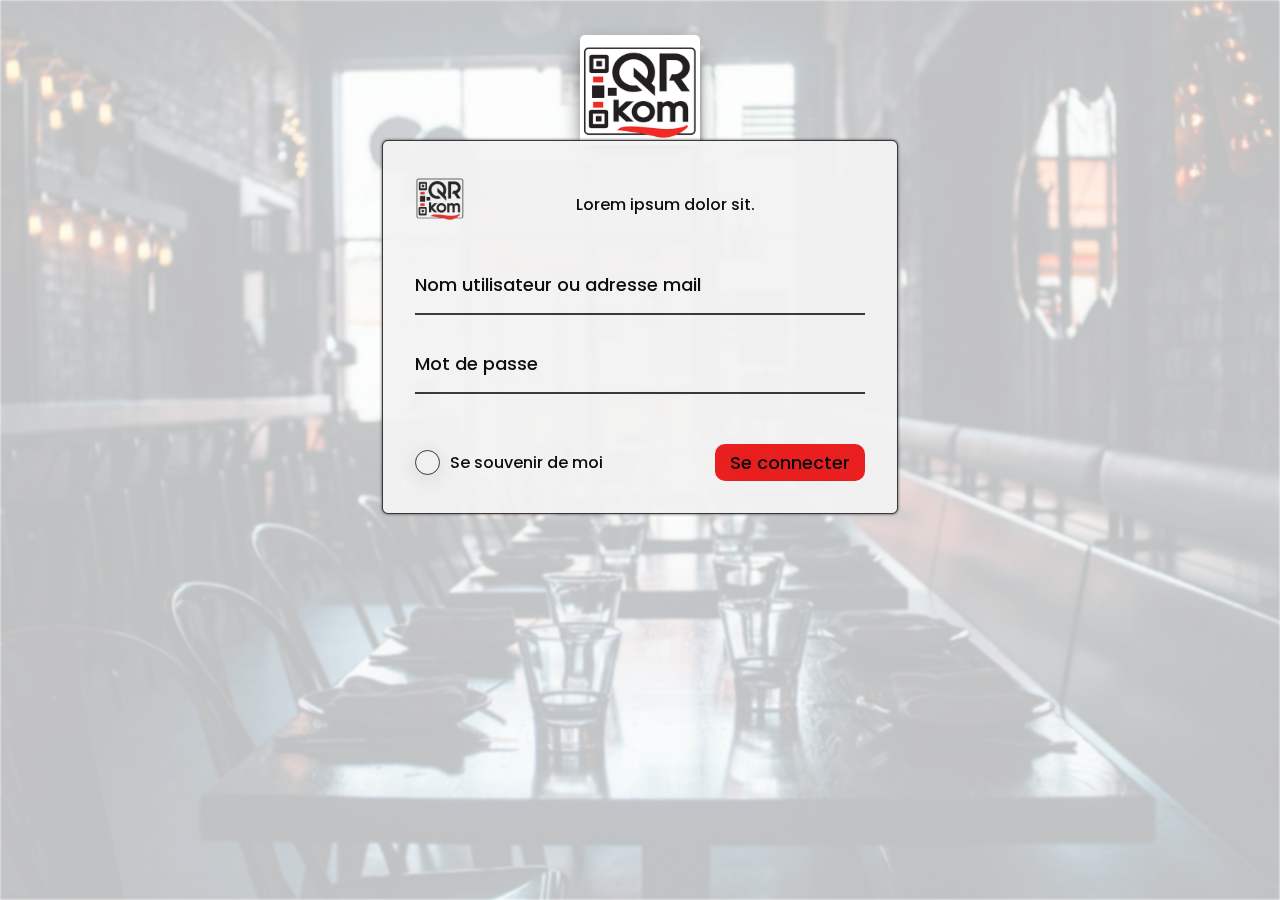
<file: index.html>
<!DOCTYPE html>
<html lang="fr">
  <head>
    <meta charset="UTF-8" />
    <meta name="viewport" content="width=device-width, initial-scale=1.0" />
    <meta
      name="description"
      content="Retrouvez QRcom, une web application qui avec le scan d'un qr code vous permet de trouver des menus de restaurants près de chez vous. "
    />
    <!-- <meta name="robots" content="index, follow, noydir, noodp, all" /> -->
    <!-- Protocole open graph -->
    <meta property="og:title" content="Qr.kom" />
    <meta property="og:type" content="web application" />
    <meta
      property="og:description"
      content="Retrouvez QRcom, une web application qui avec le scan d'un qr code vous permet de trouver des menus de restaurants près de chez vous."
    />
    <meta property="og:url" content="" />
    <meta property="og:image" content="./media/logos/QRcomlogo-300.jpg" />
    <title>Qr.kom - Connexion</title>
    <link
      rel="apple-touch-icon"
      sizes="180x180"
      href="./media/logos/apple-touch-icon.png"
    />
    <link
      rel="icon"
      type="image/png"
      sizes="32x32"
      href="./media/logos/favicon-32x32.png"
    />
    <link
      rel="icon"
      type="image/png"
      sizes="16x16"
      href="./media/logos/favicon-16x16.png"
    />
    <link rel="manifest" href="./media/logos/site.webmanifest" />
    <link
      rel="mask-icon"
      href="./media/logos/safari-pinned-tab.svg"
      color="#060a0b"
    />
    <meta name="msapplication-TileColor" content="#da532c" />
    <meta name="theme-color" content="#ffffff" />
    <!-- <link rel="canonical" href="" /> -->
    <link
      rel="stylesheet"
      href="https://use.fontawesome.com/releases/v5.8.2/css/all.css"
    />
    <link rel="stylesheet" href="./main.css" />
  </head>

  <body>
    <div class="container-body">
      <div class="logo">
        <img
          class="img"
          src="./media/logos/QRcomlogo-300.jpg"
          alt="logo image qr"
        />
      </div>
      <div class="container-global">
        <div class="container">
          <div class="head-container">
            <h1>
              <img src="./media/logos/QRcomlogo-300.jpg" alt="logo web app" />
            </h1>
            <p>Lorem ipsum dolor sit.</p>
          </div>
          <div class="form-control">
            <input type="text" required />
            <label for="Email">Nom utilisateur ou adresse mail</label>
          </div>
          <div class="form-control">
            <input type="password" required />
            <label for="Password">Mot de passe</label>
          </div>
          <div class="remember-button">
            <div class="input-check">
              <input class="checkbox" type="checkbox" id="remember" />
              <div class="label">
                <label for="remember">Se souvenir de moi</label>
              </div>
            </div>
            <a
              href="./pages/page-menu.html"
              target="_blank"
              rel="noopener noreferrer"
            >
              <button class="button btn-connection">Se connecter</button>
            </a>
          </div>
        </div>
      </div>
    </div>

    <!--=============== SCROLL REVEAL ===============-->
    <script src="./js/scrollreveal.min.js"></script>

    <script src="./js/script.js" type="text/javascript"></script>
  </body>
</html>
</file>
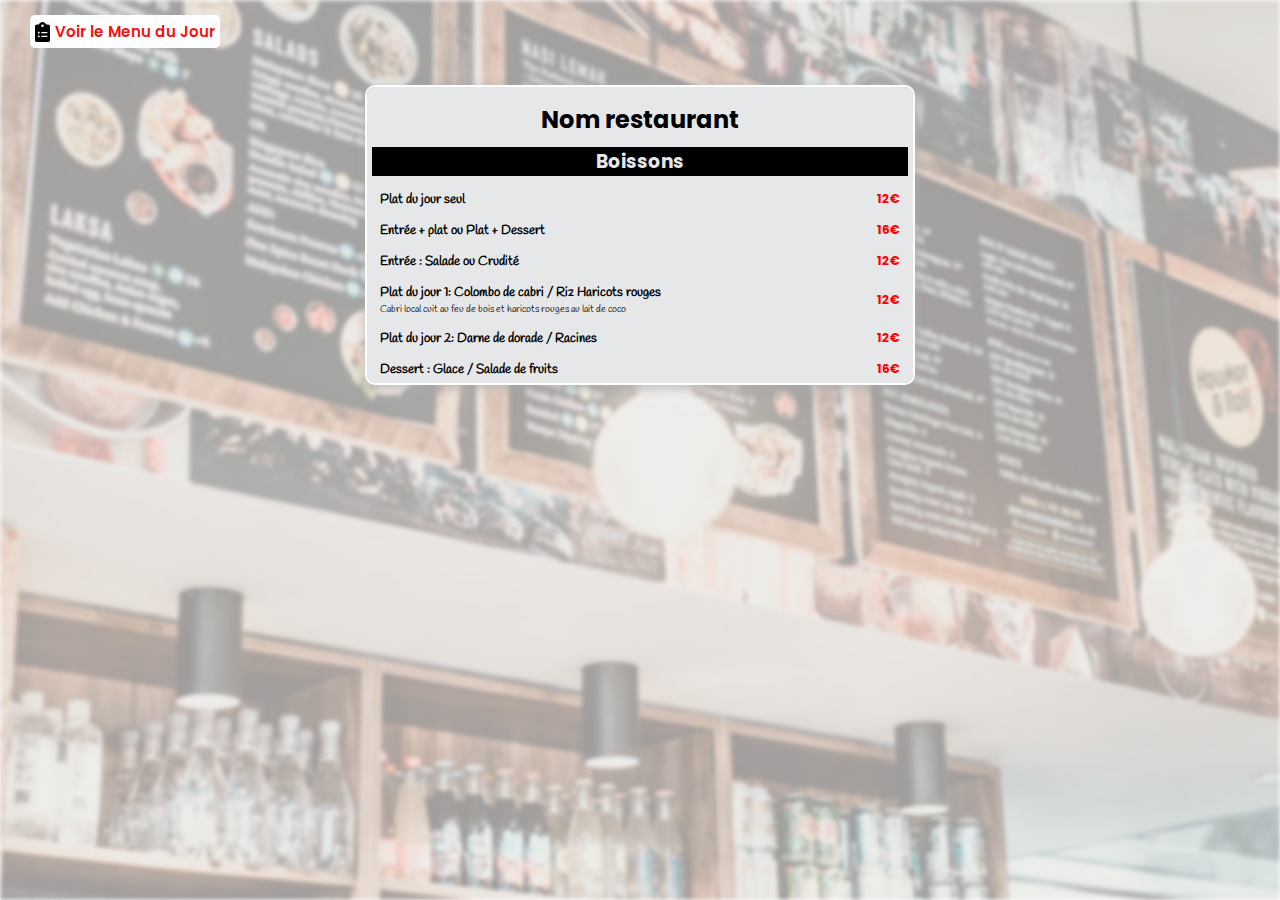
<file: pages/page-carte.html>
<!DOCTYPE html>
<html lang="fr">
  <head>
    <meta charset="UTF-8" />
    <meta name="viewport" content="width=device-width, initial-scale=1.0" />
    <meta
      name="description"
      content="Retrouvez QRcom, une web application qui avec le scan d'un qr code vous permet de trouver des menus de restaurants près de chez vous. "
    />
    <!-- Protocole open graph -->
    <meta property="og:title" content="Qr.kom" />
    <meta property="og:type" content="web application" />
    <meta
      property="og:description"
      content="Retrouvez QRcom, une web application qui avec le scan d'un qr code vous permet de trouver des menus de restaurants près de chez vous."
    />
    <meta property="og:url" content="" />
    <meta property="og:image" content="./media/logos/QRcomlogo-300.jpg" />
    <title>Ma Carte</title>
    <link
      rel="apple-touch-icon"
      sizes="180x180"
      href="../media/logos/apple-touch-icon.png"
    />
    <link
      rel="icon"
      type="image/png"
      sizes="32x32"
      href="../media/logos/favicon-32x32.png"
    />
    <link
      rel="icon"
      type="image/png"
      sizes="16x16"
      href="../media/logos/favicon-16x16.png"
    />
    <link rel="manifest" href="../media/logos/site.webmanifest" />
    <link
      rel="mask-icon"
      href="../media/logos/safari-pinned-tab.svg"
      color="#060a0b"
    />
    <meta name="msapplication-TileColor" content="#da532c" />
    <meta name="theme-color" content="#ffffff" />
    <link
      rel="stylesheet"
      href="https://use.fontawesome.com/releases/v5.8.2/css/all.css"
    />
    <link rel="stylesheet" href="../main.css" />
  </head>

  <body>
    <div class="container-global-carte"></div>
    <!-- Modif du 15/06 olivier start-->
    <div class="switch-card">
      <a href="./page-client.html">
        <img src="../media/svg/clipboard-list-solid.svg" alt="logo switch" />
        <span>Voir le Menu du Jour</span>
      </a>
    </div>
    <!-- Modif du 15/06 olivier end -->
    <section class="page-client">
      <div class="container-carte container-carte-client">
        <h2>Nom restaurant</h2>
        <h3>Boissons</h3>
        <article class="new__card-carte">
          <a href="#">
            <div class="container-overlay">
              <div class="items-price-and-type">
                <div class="repas">
                  <div class="text_repas">
                    <p class="name_repas">Plat du jour seul</p>
                    <span class="price">12€</span>
                  </div>
                  <div class="text_repas">
                    <p class="name_repas">Entrée + plat ou Plat + Dessert</p>
                    <span class="price">16€</span>
                  </div>
                  <div class="text_repas">
                    <h5 class="name_repas">Entrée : Salade ou Crudité</h5>
                    <span class="price">12€</span>
                  </div>
                  <div class="text_repas">
                    <div class="repas-et-soustitre">
                      <h5 class="name_repas">
                        Plat du jour 1: Colombo de cabri / Riz Haricots rouges
                      </h5>
                      <p class="name_repas name_repas-soustitre">
                        Cabri local cuit au feu de bois et haricots rouges au
                        lait de coco
                      </p>
                    </div>
                    <span class="price">12€</span>
                  </div>
                  <div class="text_repas">
                    <h5 class="name_repas">
                      Plat du jour 2: Darne de dorade / Racines
                    </h5>
                    <span class="price">12€</span>
                  </div>
                  <div class="text_repas">
                    <h5 class="name_repas">
                      Dessert : Glace / Salade de fruits
                    </h5>
                    <span class="price">16€</span>
                  </div>
                </div>
              </div>
            </div>
          </a>
        </article>
        <h3>Entrées</h3>
        <article class="new__card-carte">
          <a href="#">
            <div class="container-overlay">
              <div class="items-price-and-type">
                <div class="repas">
                  <div class="text_repas">
                    <p class="name_repas">Plat du jour seul</p>
                    <span class="price">12€</span>
                  </div>
                  <div class="text_repas">
                    <p class="name_repas">Entrée + plat ou Plat + Dessert</p>
                    <span class="price">16€</span>
                  </div>
                  <div class="text_repas">
                    <h5 class="name_repas">Entrée : Salade ou Crudité</h5>
                    <span class="price">12€</span>
                  </div>
                  <div class="text_repas">
                    <div class="repas-et-soustitre">
                      <h5 class="name_repas">
                        Plat du jour 1: Colombo de cabri / Riz Haricots rouges
                      </h5>
                      <p class="name_repas name_repas-soustitre">
                        Cabri local cuit au feu de bois et haricots rouges au
                        lait de coco
                      </p>
                    </div>
                    <span class="price">12€</span>
                  </div>
                  <div class="text_repas">
                    <h5 class="name_repas">
                      Plat du jour 2: Darne de dorade / Racines
                    </h5>
                    <span class="price">16€</span>
                  </div>
                  <div class="text_repas">
                    <h5 class="name_repas">
                      Dessert : Glace / Salade de fruits
                    </h5>
                    <span class="price">16€</span>
                  </div>
                </div>
              </div>
            </div>
          </a>
        </article>
        <h3>Tapas</h3>
        <article class="new__card-carte">
          <a href="#">
            <div class="container-overlay">
              <div class="items-price-and-type">
                <div class="repas">
                  <div class="text_repas">
                    <p class="name_repas">Plat du jour seul</p>
                    <span class="price">12€</span>
                  </div>
                  <div class="text_repas">
                    <p class="name_repas">Entrée + plat ou Plat + Dessert</p>
                    <span class="price">16€</span>
                  </div>
                  <div class="text_repas">
                    <h5 class="name_repas">Entrée : Salade ou Crudité</h5>
                    <span class="price">12€</span>
                  </div>
                  <div class="text_repas">
                    <div class="repas-et-soustitre">
                      <h5 class="name_repas">
                        Plat du jour 1: Colombo de cabri / Riz Haricots rouges
                      </h5>
                      <p class="name_repas name_repas-soustitre">
                        Cabri local cuit au feu de bois et haricots rouges au
                        lait de coco
                      </p>
                    </div>
                    <span class="price">12€</span>
                  </div>
                  <div class="text_repas">
                    <h5 class="name_repas">
                      Plat du jour 2: Darne de dorade / Racines
                    </h5>
                    <span class="price">12€</span>
                  </div>
                  <div class="text_repas">
                    <h5 class="name_repas">
                      Dessert : Glace / Salade de fruits
                    </h5>
                    <span class="price">16€</span>
                  </div>
                </div>
              </div>
            </div>
          </a>
        </article>
        <h3>Desserts</h3>
        <article class="new__card-carte">
          <a href="#">
            <div class="container-overlay">
              <div class="items-price-and-type">
                <div class="repas">
                  <div class="text_repas">
                    <p class="name_repas">Plat du jour seul</p>
                    <span class="price">12€</span>
                  </div>
                  <div class="text_repas">
                    <p class="name_repas">Entrée + plat ou Plat + Dessert</p>
                    <span class="price">16€</span>
                  </div>
                  <div class="text_repas">
                    <h5 class="name_repas">Entrée : Salade ou Crudité</h5>
                    <span class="price">12€</span>
                  </div>
                  <div class="text_repas">
                    <div class="repas-et-soustitre">
                      <h5 class="name_repas">
                        Plat du jour 1: Colombo de cabri / Riz Haricots rouges
                      </h5>
                      <p class="name_repas name_repas-soustitre">
                        Cabri local cuit au feu de bois et haricots rouges au
                        lait de coco
                      </p>
                    </div>
                    <span class="price">12€</span>
                  </div>
                  <div class="text_repas">
                    <h5 class="name_repas">
                      Plat du jour 2: Darne de dorade / Racines
                    </h5>
                    <span class="price">16€</span>
                  </div>
                  <div class="text_repas">
                    <h5 class="name_repas">
                      Dessert : Glace / Salade de fruits
                    </h5>
                    <span class="price">12€</span>
                  </div>
                </div>
              </div>
            </div>
          </a>
        </article>
        <div class="new__card-date">
          <p class="new__card-phrase">Bon appétit</p>
          <img
            src="../media/logos/QRcomlogo.png"
            alt="logo QRcom"
            class="img-card"
          />
          <span>Date création</span>
        </div>
      </div>
    </section>
  </body>
</html>
</file>
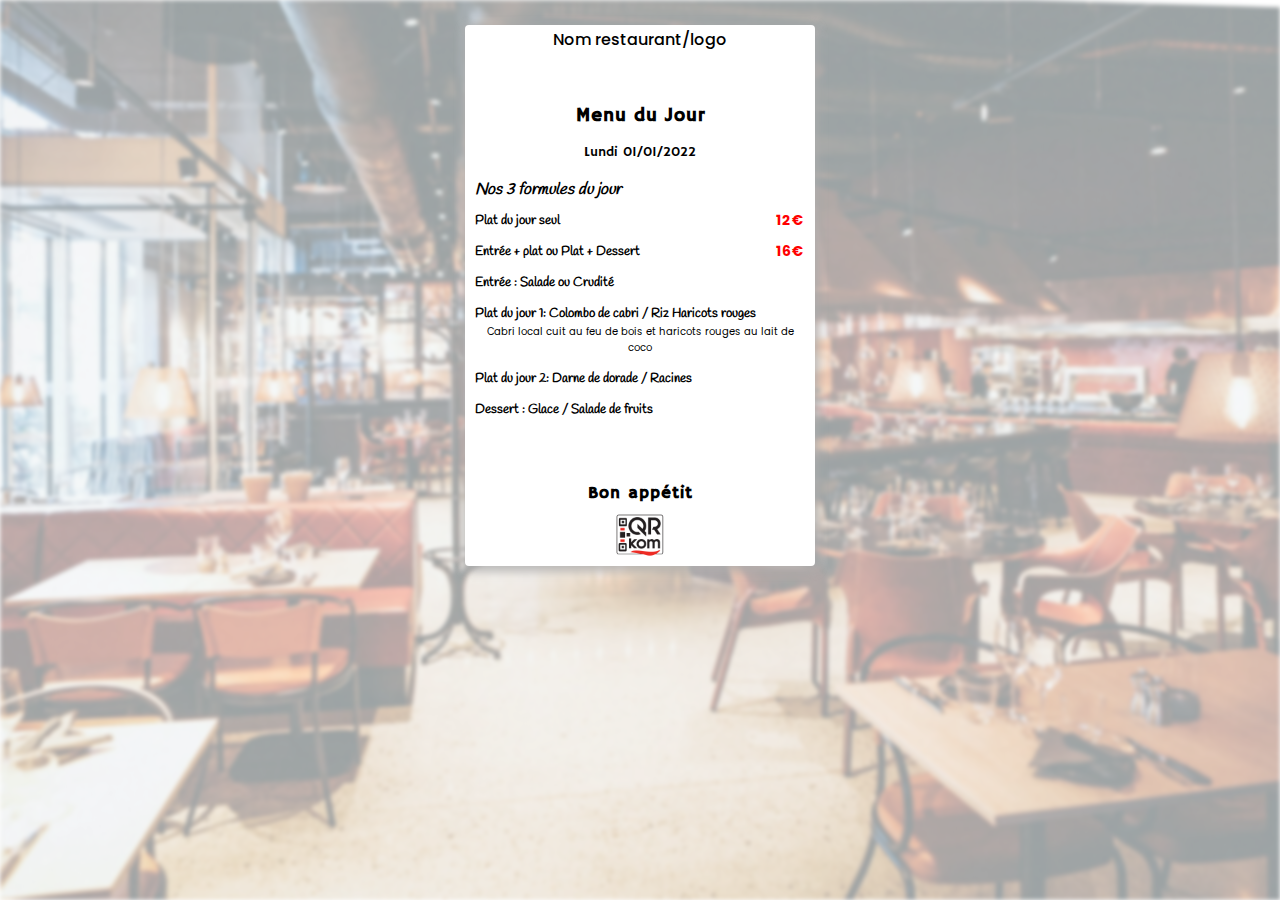
<file: pages/page-client.html>
<!DOCTYPE html>
<html lang="fr">
  <head>
    <meta charset="UTF-8" />
    <meta name="viewport" content="width=device-width, initial-scale=1.0" />
    <meta
      name="description"
      content="Retrouvez QRcom, une web application qui avec le scan d'un qr code vous permet de trouver des menus de restaurants près de chez vous. "
    />
    <!-- Protocole open graph -->
    <meta property="og:title" content="Qr.kom" />
    <meta property="og:type" content="web application" />
    <meta
      property="og:description"
      content="Retrouvez QRcom, une web application qui avec le scan d'un qr code vous permet de trouver des menus de restaurants près de chez vous."
    />
    <meta property="og:url" content="" />
    <meta property="og:image" content="./media/logos/QRcomlogo-300.jpg" />
    <title>Page menu restaurateur</title>
    <link
      rel="apple-touch-icon"
      sizes="180x180"
      href="../media/logos/apple-touch-icon.png"
    />
    <link
      rel="icon"
      type="image/png"
      sizes="32x32"
      href="../media/logos/favicon-32x32.png"
    />
    <link
      rel="icon"
      type="image/png"
      sizes="16x16"
      href="../media/logos/favicon-16x16.png"
    />
    <link rel="manifest" href="../media/logos/site.webmanifest" />
    <link
      rel="mask-icon"
      href="../media/logos/safari-pinned-tab.svg"
      color="#060a0b"
    />
    <meta name="msapplication-TileColor" content="#da532c" />
    <meta name="theme-color" content="#ffffff" />
    <link
      rel="stylesheet"
      href="https://use.fontawesome.com/releases/v5.8.2/css/all.css"
    />
    <link rel="stylesheet" href="../main.css" />
  </head>

  <body>
    <div class="container-global-client"></div>
    <section class="page-client">
      <div class="container-client-default">
        <div class="top-card">
          <div class="top-card-certification">
            <span>Nom restaurant/logo</span>
          </div>
        </div>
        <div class="items-card-client">
          <h3 class="items-card-title-client">Menu du Jour</h3>
          <p class="items-card-datejour">Lundi 01/01/2022</p>
        </div>
        <div class="items-price-and-type">
          <div class="repas">
            <h5 class="title_repas">Nos 3 formules du jour</h5>
            <div class="text_repas">
              <p class="name_repas">Plat du jour seul</p>
              <span class="prix">12€</span>
            </div>
            <div class="text_repas">
              <p class="name_repas">Entrée + plat ou Plat + Dessert</p>
              <span class="prix">16€</span>
            </div>
            <div class="text_repas">
              <h5 class="name_repas">Entrée : Salade ou Crudité</h5>
            </div>
            <div class="text_repas repas-et-soustitre">
              <h5 class="name_repas">
                Plat du jour 1: Colombo de cabri / Riz Haricots rouges
              </h5>
              <p class="name_repas name_repas-soustitre-client">
                Cabri local cuit au feu de bois et haricots rouges au lait de
                coco
              </p>
            </div>
            <div class="text_repas">
              <h5 class="name_repas">
                Plat du jour 2: Darne de dorade / Racines
              </h5>
            </div>
            <div class="text_repas">
              <h5 class="name_repas">Dessert : Glace / Salade de fruits</h5>
            </div>
          </div>
        </div>
        <div class="new__card-client">
          <p class="new__card-phrase-client">Bon appétit</p>
          <img
            src="../media/logos/QRcomlogo.png"
            alt="logo QRcom"
            class="img-card-client"
          />
        </div>
      </div>
      <!-- <div class="container-client-parchemin">
        <div class="top-card">
          <div class="top-card-certification">
            <span>Nom restaurant/logo</span>
          </div>
        </div>
        <div class="items-card-client">
          <h3 class="items-card-title-client">Menu du Jour</h3>
          <p class="items-card-datejour">Lundi 01/01/2022</p>
        </div>
        <div class="items-price-and-type">
          <div class="repas">
            <h5 class="title_repas">Nos 3 formules du jour</h5>
            <div class="text_repas">
              <p class="name_repas">Plat du jour seul</p>
              <span class="prix">12€</span>
            </div>
            <div class="text_repas">
              <p class="name_repas">Entrée + plat ou Plat + Dessert</p>
              <span class="prix">16€</span>
            </div>
            <div class="text_repas">
              <h5 class="name_repas">Entrée : Salade ou Crudité</h5>
            </div>
            <div class="text_repas repas-et-soustitre">
              <h5 class="name_repas">
                Plat du jour 1: Colombo de cabri / Riz Haricots rouges
              </h5>
              <p class="name_repas name_repas-soustitre-client">
                Cabri local cuit au feu de bois et haricots rouges au lait de
                coco
              </p>
            </div>
            <div class="text_repas">
              <h5 class="name_repas">
                Plat du jour 2: Darne de dorade / Racines
              </h5>
            </div>
            <div class="text_repas">
              <h5 class="name_repas">Dessert : Glace / Salade de fruits</h5>
            </div>
          </div>
        </div>
        <div class="new__card-client">
          <p class="new__card-phrase-client">Bon appétit</p>
          <img
            src="../media/logos/QRcomlogo.png"
            alt="logo QRcom"
            class="img-card-client"
          />
        </div>
      </div>
      <div class="container-client-ardoise">
        <div class="top-card">
          <div class="top-card-certification">
            <span>Nom restaurant/logo</span>
          </div>
        </div>
        <div class="items-card-client">
          <h3 class="items-card-title-client">Menu du Jour</h3>
          <p class="items-card-datejour">Lundi 01/01/2022</p>
        </div>
        <div class="items-price-and-type">
          <div class="repas">
            <h5 class="title_repas">Nos 3 formules du jour</h5>
            <div class="text_repas">
              <p class="name_repas">Plat du jour seul</p>
              <span class="prix">12€</span>
            </div>
            <div class="text_repas">
              <p class="name_repas">Entrée + plat ou Plat + Dessert</p>
              <span class="prix">16€</span>
            </div>
            <div class="text_repas">
              <h5 class="name_repas">Entrée : Salade ou Crudité</h5>
            </div>
            <div class="text_repas repas-et-soustitre">
              <h5 class="name_repas">
                Plat du jour 1: Colombo de cabri / Riz Haricots rouges
              </h5>
              <p class="name_repas name_repas-soustitre-client">
                Cabri local cuit au feu de bois et haricots rouges au lait de
                coco
              </p>
            </div>
            <div class="text_repas">
              <h5 class="name_repas">
                Plat du jour 2: Darne de dorade / Racines
              </h5>
            </div>
            <div class="text_repas">
              <h5 class="name_repas">Dessert : Glace / Salade de fruits</h5>
            </div>
          </div>
        </div>
        <div class="new__card-client">
          <p class="new__card-phrase-client">Bon appétit</p>
          <img
            src="../media/logos/QRcomlogo.png"
            alt="logo QRcom"
            class="img-card-client img-ardoise"
          />
        </div>
      </div> -->
    </section>

    <!--=============== SCROLL REVEAL ===============-->
    <!-- <script src="./js/scrollreveal.min.js"></script>

    <script src="./js/script.js" type="text/javascript"></script> -->
  </body>
</html>
</file>
<file: main.css>
@import url("https://fonts.googleapis.com/css2?family=Poppins:wght@400;500&display=swap");
@import url("https://fonts.googleapis.com/css2?family=Courgette&family=Hammersmith+One&display=swap");
@import url("https://fonts.googleapis.com/css2?family=Handlee&family=Short+Stack&display=swap");
@import url("https://fonts.googleapis.com/css2?family=Open+Sans:wght@300&display=swap");
@import url("https://fonts.googleapis.com/css2?family=Poppins:wght@400;500&display=swap");
@import url("https://fonts.googleapis.com/css2?family=Courgette&family=Hammersmith+One&display=swap");
@import url("https://fonts.googleapis.com/css2?family=Handlee&family=Short+Stack&display=swap");
@import url("https://fonts.googleapis.com/css2?family=Open+Sans:wght@300&display=swap");
@import url("https://fonts.googleapis.com/css2?family=Poppins:wght@400;500&display=swap");
@import url("https://fonts.googleapis.com/css2?family=Courgette&family=Hammersmith+One&display=swap");
@import url("https://fonts.googleapis.com/css2?family=Handlee&family=Short+Stack&display=swap");
@import url("https://fonts.googleapis.com/css2?family=Open+Sans:wght@300&display=swap");
@import url("https://fonts.googleapis.com/css2?family=Poppins:wght@400;500&display=swap");
@import url("https://fonts.googleapis.com/css2?family=Courgette&family=Hammersmith+One&display=swap");
@import url("https://fonts.googleapis.com/css2?family=Handlee&family=Short+Stack&display=swap");
@import url("https://fonts.googleapis.com/css2?family=Open+Sans:wght@300&display=swap");
@import url("https://fonts.googleapis.com/css2?family=Poppins:wght@400;500&display=swap");
@import url("https://fonts.googleapis.com/css2?family=Courgette&family=Hammersmith+One&display=swap");
@import url("https://fonts.googleapis.com/css2?family=Handlee&family=Short+Stack&display=swap");
@import url("https://fonts.googleapis.com/css2?family=Open+Sans:wght@300&display=swap");
@import url("https://fonts.googleapis.com/css2?family=Poppins:wght@400;500&display=swap");
@import url("https://fonts.googleapis.com/css2?family=Courgette&family=Hammersmith+One&display=swap");
@import url("https://fonts.googleapis.com/css2?family=Handlee&family=Short+Stack&display=swap");
@import url("https://fonts.googleapis.com/css2?family=Open+Sans:wght@300&display=swap");
@import url("https://fonts.googleapis.com/css2?family=Poppins:wght@400;500&display=swap");
@import url("https://fonts.googleapis.com/css2?family=Courgette&family=Hammersmith+One&display=swap");
@import url("https://fonts.googleapis.com/css2?family=Handlee&family=Short+Stack&display=swap");
@import url("https://fonts.googleapis.com/css2?family=Open+Sans:wght@300&display=swap");
@font-face {
  font-family: "Classic";
  src: url("./fonts/Description/Classic/Moon2.0-Regular.otf") format("truetype");
}

@font-face {
  font-family: "Manuscrit";
  src: url("./fonts/Description/Manuscrit/Honey.otf") format("truetype");
}

@font-face {
  font-family: "Rolls";
  src: url("./fonts/Description/Rolls/SouvenirGotURWTOTRegW03-Rg.ttf") format("truetype");
}

@font-face {
  font-family: "Prix-Grand-titre";
  src: url("./fonts/Prix-Grand-Titre-et-Signature/etna-free-font.otf") format("truetype");
}

@font-face {
  font-family: "Sous-description";
  src: url("./fonts/Sous-Description/Inter-ExtraLight-BETA.ttf") format("truetype");
}

/*===== Colors =====*/
/*===== fonts & typos =====*/
/*===== sizes fonts =====*/
/*===== z index =====*/
/*===== GOOGLE FONTS =====*/
* {
  -webkit-box-sizing: border-box;
          box-sizing: border-box;
  margin: 0;
  padding: 0;
}

body {
  font-family: "Poppins", sans-serif;
  display: -webkit-box;
  display: -ms-flexbox;
  display: flex;
  -webkit-box-align: center;
      -ms-flex-align: center;
          align-items: center;
  -webkit-box-pack: center;
      -ms-flex-pack: center;
          justify-content: center;
  -webkit-box-orient: vertical;
  -webkit-box-direction: normal;
      -ms-flex-direction: column;
          flex-direction: column;
  min-height: 100vh;
  margin: 0;
}

.container-body::before {
  content: "";
  position: absolute;
  top: 0;
  left: 0;
  width: 100%;
  height: 100%;
  z-index: -10000;
  background: url("./media/basic-pics/restaurant.jpg");
  background-position: center;
  background-repeat: no-repeat;
  background-size: cover;
  -webkit-filter: blur(1px) opacity(25%);
          filter: blur(1px) opacity(25%);
}

.logo .img {
  position: absolute;
  top: 10%;
  left: 50%;
  -webkit-transform: translate(-50%, -50%);
          transform: translate(-50%, -50%);
  width: 120px;
  height: 110px;
  -webkit-box-shadow: -1px 8px 21px -6px rgba(0, 0, 0, 0.75);
          box-shadow: -1px 8px 21px -6px rgba(0, 0, 0, 0.75);
  border-radius: 5px;
}

.container {
  background: white;
  height: auto;
  opacity: 0.9;
  border: 1px solid #333;
  padding: 2rem;
  border-radius: 6px;
  -webkit-box-shadow: 0 0 3px #333;
          box-shadow: 0 0 3px #333;
  margin-top: 140px;
  -webkit-backdrop-filter: brightness(0.5);
          backdrop-filter: brightness(0.5);
}

.container h1 img {
  width: 50px;
  height: 50px;
}

.head-container {
  display: -webkit-box;
  display: -ms-flexbox;
  display: flex;
  -webkit-box-align: center;
      -ms-flex-align: center;
          align-items: center;
  -webkit-box-pack: start;
      -ms-flex-pack: start;
          justify-content: start;
}

.head-container p {
  margin: 0 auto;
}

.form-control {
  position: relative;
  margin: 20px 0;
  width: 450px;
}

.form-control input {
  width: 100%;
  border: 0;
  border-bottom: 2px solid #333;
  font-size: 18px;
  font-family: inherit;
  padding: 15px 0;
  outline: none;
  -webkit-transition: all 0.2s ease-in;
  transition: all 0.2s ease-in;
  background: transparent;
}

.form-control input:focus,
.form-control input:valid {
  border-bottom-color: rgba(253, 7, 7, 0.973);
}

.form-control label {
  font-size: 18px;
  position: absolute;
  top: 15px;
  left: 0;
  z-index: -1;
}

.form-control input:focus + label,
.form-control input:valid + label {
  color: var rgba(253, 7, 7, 0.973);
  -webkit-transform: translateY(-22px);
          transform: translateY(-22px);
  font-size: 14px;
  -webkit-transition: all 0.5s ease;
  transition: all 0.5s ease;
}

.remember-button {
  display: -webkit-box;
  display: -ms-flexbox;
  display: flex;
  -webkit-box-align: center;
      -ms-flex-align: center;
          align-items: center;
  -webkit-box-pack: justify;
      -ms-flex-pack: justify;
          justify-content: space-between;
}

.remember-button .input-check {
  margin: 30px 0 0 0;
  display: -webkit-box;
  display: -ms-flexbox;
  display: flex;
  -ms-flex-line-pack: center;
      align-content: center;
}

.remember-button .input-check .checkbox {
  -webkit-appearance: none;
  position: relative;
  width: 25px;
  height: 25px;
  border-radius: 50%;
  background: #fff;
  border: 1px solid #333;
  cursor: pointer;
  -webkit-box-shadow: 0 4px 20px rgba(0, 0, 0, 0.1);
          box-shadow: 0 4px 20px rgba(0, 0, 0, 0.1);
}

.remember-button .input-check .checkbox:checked {
  background: linear-gradient(140deg, #fd0707f8 0%, #f83d3df8 40%, #f53131f8 98%);
}

.remember-button .input-check .checkbox:before {
  content: "";
  position: absolute;
  top: 55%;
  left: 50%;
  -webkit-transform: translate(-50%, -50%);
          transform: translate(-50%, -50%);
  width: 60%;
  height: 75%;
  pointer-events: none;
  background-image: url(./media/svg/check-solid.svg);
  background-size: contain;
  background-repeat: no-repeat;
  display: none;
}

.remember-button .input-check .checkbox:checked:before {
  display: block;
}

.label {
  margin-left: 10px;
}

.button {
  margin: 30px 0 0 20px;
  padding: 10px 15px;
  border-radius: 10px;
  border: none;
  outline: none;
  background: #f71616;
  font-family: inherit;
  font-size: 18px;
  font-weight: 500;
  -webkit-transition: 0.4s ease;
  transition: 0.4s ease;
  cursor: pointer;
}

.button:hover {
  -webkit-box-shadow: inset 0 0 0 30px red, 1px 1px 3px #333;
          box-shadow: inset 0 0 0 30px red, 1px 1px 3px #333;
  -webkit-transform: translateX(4px);
          transform: translateX(4px);
  color: #eee;
}

.button:active {
  -webkit-transform: scale(0.95);
          transform: scale(0.95);
}

.btn-connection {
  padding: 5px 15px;
}

/* Responsive style */
@media screen and (max-width: 768px) {
  .logo .img {
    width: 100px;
    height: 100px;
  }
}

@media screen and (max-width: 550px) {
  .logo .img {
    width: 80px;
    height: 80px;
  }
  .container {
    padding: 1rem;
    margin: 150px auto 0;
  }
  .container h1 img {
    width: 55px;
    height: 55px;
  }
  .head-container p {
    font-size: 13px;
  }
  .form-control {
    width: 235px;
  }
  .form-control input {
    font-size: 14px;
  }
  .form-control label {
    font-size: 14px;
  }
  .remember-button .input-check {
    margin: 15px 0 0 0;
  }
  .remember-button .input-check .checkbox {
    width: 20px;
    height: 20px;
  }
  .label label {
    font-size: 12px;
  }
  button {
    margin: 30px 0 0 10px;
    padding: 10px 5px;
    font-size: 13px;
  }
  .btn-connection {
    margin: 20px 10px 0;
    font-size: 11px;
  }
}

@media screen and (max-width: 400px) {
  .container-global {
    width: 100%;
    margin: 0 auto;
  }
  .label {
    margin-left: 5px;
  }
  .btn-connection {
    padding: 8px 15px;
  }
}

@media screen and (max-width: 350px) {
  .container {
    padding: 0.5rem;
  }
  .form-control input {
    font-size: 13px;
  }
}

/*===== GOOGLE FONTS =====*/
/*===== BASE =====*/
* {
  -webkit-box-sizing: border-box;
          box-sizing: border-box;
  margin: 0;
  padding: 0;
}

body {
  min-height: 100vh;
  font-family: "Poppins", sans-serif;
  font-size: 1rem;
  font-weight: 500;
}

ul {
  margin: 0;
  padding: 0;
  list-style: none;
}

a {
  text-decoration: none;
  color: #000;
}

img {
  max-width: 100%;
  height: auto;
}

.bd-grid {
  max-width: 1024px;
  display: -ms-grid;
  display: grid;
  -ms-grid-columns: 100%;
      grid-template-columns: 100%;
  margin-left: 1.5rem;
  margin-right: 1.5rem;
}

/*===== HEADER =====*/
.header {
  width: 100%;
  position: fixed;
  top: 0;
  left: 0;
  padding: 6px 1.5rem;
  background-color: #070d1f;
  z-index: 100;
  display: -webkit-box;
  display: -ms-flexbox;
  display: flex;
  -webkit-box-pack: justify;
      -ms-flex-pack: justify;
          justify-content: space-between;
  -webkit-box-align: center;
      -ms-flex-align: center;
          align-items: center;
  z-index: 10002;
}

.header__logo {
  color: #e6e7e9;
}

.header__toggle {
  font-size: 1.5rem;
  color: #e6e7e9;
  cursor: pointer;
}

/*===== NAV =====*/
@media screen and (max-width: 768px) {
  .nav {
    position: fixed;
    top: 0;
    left: -100%;
    background-color: #070d1f;
    color: #e6e7e9;
    width: 100%;
    height: 100vh;
    padding: 1.5rem 0;
    z-index: 100;
    -webkit-transition: 0.5s;
    transition: 0.5s;
  }
}

.nav__content {
  height: 100%;
  -ms-grid-rows: max-content 1fr max-content;
      grid-template-rows: -webkit-max-content 1fr -webkit-max-content;
      grid-template-rows: max-content 1fr max-content;
  row-gap: 2rem;
}

.nav__close {
  position: absolute;
  right: 1.5rem;
  font-size: 1.3rem;
  padding: 0.25rem;
  background-color: #282b3a;
  border-radius: 50%;
  cursor: pointer;
}

.nav__img {
  display: -webkit-box;
  display: -ms-flexbox;
  display: flex;
  -webkit-box-pack: center;
      -ms-flex-pack: center;
          justify-content: center;
  padding-top: 0.25rem;
  margin-bottom: 0.8rem;
  width: 80px;
  height: 80px;
  overflow: hidden;
}

.nav__img img {
  width: 76px;
}

.nav__name {
  display: block;
  color: #e6e7e9;
}

.nav__profesion {
  font-size: 0.875rem;
}

.nav__menu {
  -ms-flex-item-align: center;
      -ms-grid-row-align: center;
      align-self: center;
}

.nav__item {
  margin: 2.5rem 0;
}

.nav__link {
  color: #e6e7e9;
  margin-left: 0;
}

.nav__deconnexcion {
  padding-top: 0.5rem;
}

.nav__deconnexcion-icon {
  font-size: 1.2rem;
  color: #e6e7e9;
  margin-right: 1rem;
}

.nav__deconnexcion-icon:hover {
  color: rgba(253, 7, 7, 0.973);
}

.nav .btn-deconec {
  color: white;
  margin: 0;
  padding: 5px 5px;
  border: 1px solid rgba(253, 7, 7, 0.973);
  outline: none;
  background: transparent;
}

.show {
  left: 0;
}

/*Active menu*/
.active {
  color: rgba(253, 7, 7, 0.973);
}

/*===== MEDIA QUERIES =====*/
@media screen and (min-width: 768px) {
  .header__logo, .header__toggle {
    display: none;
  }
  .header-img {
    display: none;
  }
  .nav {
    width: 100%;
  }
  .nav__content {
    -ms-grid-columns: (max-content)[3];
        grid-template-columns: repeat(3, -webkit-max-content);
        grid-template-columns: repeat(3, max-content);
    -ms-grid-rows: 1fr;
        grid-template-rows: 1fr;
    -webkit-column-gap: 1rem;
            column-gap: 1rem;
    -webkit-box-pack: justify;
        -ms-flex-pack: justify;
            justify-content: space-between;
  }
  .nav__close, .nav__profesion {
    display: none;
  }
  .nav__perfil {
    display: -webkit-box;
    display: -ms-flexbox;
    display: flex;
    -webkit-box-align: center;
        -ms-flex-align: center;
            align-items: center;
  }
  .nav__img {
    width: 50px;
    height: 50px;
    margin-right: 0.5rem;
    margin-bottom: 0;
    -webkit-box-align: center;
        -ms-flex-align: center;
            align-items: center;
  }
  .nav__img img {
    width: 35px;
  }
  .nav__list {
    display: -webkit-box;
    display: -ms-flexbox;
    display: flex;
  }
  .nav__item {
    margin: 0 0.25rem;
  }
  .nav__link {
    padding: 0.5rem 3.8rem;
    border-radius: 0.25rem;
    margin-left: 80px;
  }
  .nav__link:hover {
    background-color: rgba(253, 7, 7, 0.973);
  }
  .active {
    background-color: rgba(253, 7, 7, 0.973);
    color: #e6e7e9;
  }
}

@media screen and (min-width: 1024px) {
  .bd-grid {
    margin-left: auto;
    margin-right: auto;
  }
}

@media screen and (max-width: 780px) {
  .header-img {
    display: block;
    width: 50px;
    height: 50px;
  }
}

.page-menu {
  display: -webkit-box;
  display: -ms-flexbox;
  display: flex;
  -ms-flex-wrap: wrap;
      flex-wrap: wrap;
  -webkit-box-pack: center;
      -ms-flex-pack: center;
          justify-content: center;
  -webkit-box-align: center;
      -ms-flex-align: center;
          align-items: center;
  gap: 10px;
  margin: 60px auto 5px;
}

.new__card {
  position: relative;
  width: 310px;
  height: 100%;
  -webkit-box-shadow: 1px 3px 9px 2px rgba(171, 171, 171, 0.55);
          box-shadow: 1px 3px 9px 2px rgba(171, 171, 171, 0.55);
  padding: 2px;
  border-radius: 4px;
  text-align: center;
  margin-bottom: 3px;
  overflow: hidden;
}

.new__card-date {
  display: -webkit-box;
  display: -ms-flexbox;
  display: flex;
  -webkit-box-pack: center;
      -ms-flex-pack: center;
          justify-content: center;
  -webkit-box-align: center;
      -ms-flex-align: center;
          align-items: center;
  -webkit-box-orient: vertical;
  -webkit-box-direction: normal;
      -ms-flex-direction: column;
          flex-direction: column;
  padding-top: 5px;
  margin-bottom: 2px;
  font-family: "Hammersmith One", sans-serif;
}

.new__card-date .new__card-phrase {
  font-size: 12px;
  font-weight: bold;
  margin-bottom: 4px;
}

.new__card-date .img-card {
  width: 30px;
  height: 30px;
}

.new__card-date span {
  padding-top: 15px;
  font-size: 12px;
}

.items-card-menu {
  width: 15px;
  height: 15px;
  margin: 4px;
}

.btn-overlay {
  background: none;
  border: 0;
  outline: none;
  -webkit-transform: none;
          transform: none;
  margin: 0;
  padding: 0;
}

.container-overlay {
  position: relative;
}

.overlay {
  position: absolute;
  right: 0;
  left: 40%;
  top: 0;
  width: 100%;
  height: 0%;
  overflow: hidden;
  -webkit-transition: 0.8s;
  transition: 0.8s;
}

.overlay-img {
  display: -webkit-box;
  display: -ms-flexbox;
  display: flex;
  -webkit-box-pack: center;
      -ms-flex-pack: center;
          justify-content: center;
  -webkit-box-align: center;
      -ms-flex-align: center;
          align-items: center;
  -webkit-box-orient: vertical;
  -webkit-box-direction: normal;
      -ms-flex-direction: column;
          flex-direction: column;
}

.overlay .items-card-menu {
  text-align: center;
  z-index: 1200;
  cursor: pointer;
}

.container-overlay:hover .overlay {
  padding-top: 5px;
  height: 30%;
}

.items-card {
  text-align: center;
  margin-left: 10px;
}

.items-card .items-card-title {
  font-family: "Hammersmith One", sans-serif;
  font-size: 16px;
  margin: 5px;
}

.items-card .items-card-datejour {
  font-family: "Hammersmith One", sans-serif;
  font-size: 14px;
}

.repas {
  display: -webkit-box;
  display: -ms-flexbox;
  display: flex;
  -webkit-box-orient: vertical;
  -webkit-box-direction: normal;
      -ms-flex-direction: column;
          flex-direction: column;
  padding: 7.8px;
  overflow: hidden;
  max-width: 100%;
}

.repas .title_repas {
  text-align: left;
  font-family: "Handlee", cursive;
  font-style: italic;
  font-weight: bold;
  margin-bottom: 5px;
  font-size: 16px;
}

.repas .name_repas-soustitre {
  font-size: 10px;
  font-weight: 300;
  margin-top: -5px;
}

.name_repas {
  font-size: 12px;
  margin: 7px 0 7px 0;
  font-weight: bolder;
  font-family: "Handlee", cursive;
}

.text_repas {
  display: -webkit-box;
  display: -ms-flexbox;
  display: flex;
  -webkit-box-align: center;
      -ms-flex-align: center;
          align-items: center;
  -webkit-box-pack: justify;
      -ms-flex-pack: justify;
          justify-content: space-between;
}

.repas-et-soustitre {
  display: -webkit-box;
  display: -ms-flexbox;
  display: flex;
  -webkit-box-orient: vertical;
  -webkit-box-direction: normal;
      -ms-flex-direction: column;
          flex-direction: column;
  -webkit-box-align: start;
      -ms-flex-align: start;
          align-items: flex-start;
}

.price {
  font-weight: bold;
  display: -webkit-box;
  display: -ms-flexbox;
  display: flex;
  -webkit-box-pack: end;
      -ms-flex-pack: end;
          justify-content: flex-end;
  -webkit-box-align: end;
      -ms-flex-align: end;
          align-items: flex-end;
  padding-left: 0.5rem;
  font-size: 12px;
  color: red;
}

.btn-crea {
  display: -webkit-box;
  display: -ms-flexbox;
  display: flex;
  -webkit-box-pack: center;
      -ms-flex-pack: center;
          justify-content: center;
  margin-top: 85px;
  margin-bottom: 20px;
}

.btn-crea .btn-new-menu {
  margin: 0;
}

@media screen and (max-width: 768px) {
  .header {
    padding: 3px 1.5rem;
  }
  .header-img {
    width: 35px;
    height: 35px;
  }
  .titre-page-menu {
    margin-top: 15px;
    margin-bottom: 10px;
    font-size: 16px;
    padding-left: 5px;
  }
  .items-card-title {
    font-size: 13px;
    margin-top: 7px;
  }
  .repas .title_repas {
    font-size: 13px;
    margin-top: 5px;
  }
  .overlay .para-swiper {
    width: 70%;
  }
  .new__card {
    position: relative;
    width: 311px;
    padding: 5px;
  }
  .name_repas {
    font-size: 12px;
    margin: 5px 0 5px 0;
  }
  .new__card-date .new__card-phrase {
    font-size: 14px;
  }
  .btn-crea .btn-new-menu {
    padding: 8px 5px;
    font-size: 12px;
  }
  .nav__line {
    width: 245px;
    border-radius: 3px;
    border: 2px solid white;
  }
}

@media screen and (max-width: 475px) {
  .repas {
    padding: 0.8px;
  }
  .new__card-date {
    padding-top: 10px;
    margin-bottom: 10px;
  }
}

/*===== GOOGLE FONTS =====*/
* {
  margin: 0;
  padding: 0;
  -webkit-box-sizing: border-box;
          box-sizing: border-box;
}

body {
  min-height: 100vh;
}

.container-administrateur {
  position: fixed;
  top: 0;
  width: 100%;
  height: 100%;
  background-image: url(./media/basic-pics/back-admin.jpg);
  background-attachment: fixed;
  background-position: center;
  background-size: cover;
  background-repeat: no-repeat;
  -webkit-filter: blur(2px) opacity(0.8);
          filter: blur(2px) opacity(0.8);
  z-index: -1000;
}

.main {
  position: relative;
  margin-top: 70px;
  margin-bottom: 55px;
}

.backup {
  position: absolute;
  left: 30px;
}

.back-arrow {
  width: 20px;
  height: 20px;
}

.page-admin {
  position: absolute;
  width: 350px;
  height: 100%;
  -webkit-box-shadow: 1px 2px 3px 1px rgba(171, 171, 171, 0.75);
          box-shadow: 1px 2px 3px 1px rgba(171, 171, 171, 0.75);
  background: #fff;
  padding: 12px;
  border-radius: 4px;
  text-align: center;
  margin-bottom: 1.8rem;
  opacity: 1 !important;
  -webkit-backdrop-filter: brightness(0.5);
          backdrop-filter: brightness(0.5);
  margin: 0 auto;
  overflow: hidden;
  z-index: 1000;
}

.top-modif-background {
  display: -webkit-box;
  display: -ms-flexbox;
  display: flex;
  -webkit-box-pack: start;
      -ms-flex-pack: start;
          justify-content: flex-start;
  -webkit-box-align: center;
      -ms-flex-align: center;
          align-items: center;
}

.background-btn {
  display: -webkit-box;
  display: -ms-flexbox;
  display: flex;
  -webkit-box-pack: left;
      -ms-flex-pack: left;
          justify-content: left;
  -webkit-box-align: center;
      -ms-flex-align: center;
          align-items: center;
  margin-left: 4.8rem;
  margin-bottom: 1rem;
}

.btn-form {
  display: -webkit-box;
  display: -ms-flexbox;
  display: flex;
  -webkit-box-pack: end;
      -ms-flex-pack: end;
          justify-content: flex-end;
}

.btn-background {
  display: inline-block;
  margin-top: 6px;
  background: #131313;
  color: #fff;
  padding: 8px 12px;
  border-radius: 5px;
  border: none;
  outline: none;
  cursor: pointer;
  font-size: 14px;
  font-family: "Poppins", sans-serif;
  font-weight: 400;
  -webkit-transition: all 0.2s ease-in-out;
  transition: all 0.2s ease-in-out;
}

.btn-background:hover {
  background: rgba(253, 7, 7, 0.973);
}

.login-background-container {
  position: fixed;
  top: -150%;
  left: 0;
  z-index: 10000;
  min-height: 100vh;
  width: 100%;
  background: rgba(0, 0, 0, 0.7);
  display: -webkit-box;
  display: -ms-flexbox;
  display: flex;
  -webkit-box-align: center;
      -ms-flex-align: center;
          align-items: center;
  -webkit-box-pack: center;
      -ms-flex-pack: center;
          justify-content: center;
}

.login-background-container.active {
  top: 0;
}

.login-background-container .form-background {
  margin-top: -7rem;
  padding: 1.5rem 1rem;
  border-radius: 0.5rem;
  background: #fff;
  width: 23rem;
  height: 33.5rem;
}

.login-background-container .form-background .choix-back {
  display: -webkit-box;
  display: -ms-flexbox;
  display: flex;
  -webkit-box-align: center;
      -ms-flex-align: center;
          align-items: center;
  -ms-flex-pack: distribute;
      justify-content: space-around;
  background-color: #7e7e7e;
  padding: 15px 12px;
  border-radius: 5px;
}

.login-background-container .form-background .form-background-title {
  font-size: 17px;
  color: black;
  text-transform: capitalize;
  text-align: center;
  margin-bottom: 13px;
}

.login-background-container .form-background .btn-background {
  display: block;
  width: auto;
  color: #fff;
}

.login-background-container #form-background-close {
  position: absolute;
  top: 0rem;
  right: 2rem;
  font-size: 1.2rem;
  color: #fff;
  cursor: pointer;
}

.themes-menu {
  display: -webkit-box;
  display: -ms-flexbox;
  display: flex;
  -webkit-box-align: center;
      -ms-flex-align: center;
          align-items: center;
  -ms-flex-pack: distribute;
      justify-content: space-around;
  background-color: #7e7e7e;
  padding: 15px 15px;
  border-radius: 5px;
}

.container-theme-default {
  position: relative;
  width: 300px;
  height: 340px;
  -webkit-box-shadow: 1px 3px 9px 3px rgba(171, 171, 171, 0.75);
          box-shadow: 1px 3px 9px 3px rgba(171, 171, 171, 0.75);
  background-color: #fff;
  background-position: center;
  background-repeat: no-repeat;
  background-size: cover;
  padding: 2px;
  border-radius: 4px;
  text-align: center;
  overflow: hidden;
  -webkit-transition: all 0.2s ease-in-out;
  transition: all 0.2s ease-in-out;
}

.container-theme-parchemin {
  position: relative;
  width: 300px;
  height: 340px;
  -webkit-box-shadow: 1px 3px 9px 3px rgba(171, 171, 171, 0.75);
          box-shadow: 1px 3px 9px 3px rgba(171, 171, 171, 0.75);
  background-image: url(./media/basic-pics/parchemin.jpg);
  background-position: center;
  background-repeat: no-repeat;
  background-size: cover;
  padding: 2px;
  border-radius: 4px;
  text-align: center;
  overflow: hidden;
  -webkit-transition: all 0.2s ease-in-out;
  transition: all 0.2s ease-in-out;
}

.container-theme-ardoise {
  position: relative;
  width: 300px;
  height: 340px;
  -webkit-box-shadow: 1px 3px 9px 3px rgba(171, 171, 171, 0.75);
          box-shadow: 1px 3px 9px 3px rgba(171, 171, 171, 0.75);
  background-image: url(./media/basic-pics/ardoise.jpg);
  background-position: center;
  background-repeat: no-repeat;
  background-size: cover;
  padding: 3px;
  border-radius: 4px;
  text-align: center;
  overflow: hidden;
  color: #fff;
  -webkit-transition: all 0.2s ease-in-out;
  transition: all 0.2s ease-in-out;
}

.container-theme-default:hover,
.container-theme-parchemin:hover,
.container-theme-ardoise:hover {
  border: 1px solid rgba(253, 7, 7, 0.973);
  -webkit-transform: scale(1.02);
          transform: scale(1.02);
}

.top-card-menu {
  font-size: 12px;
  color: black;
}

.top-card-ardoise {
  color: #fff;
}

.items-theme-menu {
  margin: 5px 0 5px 0;
}

.items-theme-menu h3 {
  font-family: "Prix-Grand-titre", sans-serif;
  color: black;
  letter-spacing: 1px;
  margin: 10px 0px 10px 0;
  font-size: 13px;
}

.items-theme-menu .items-theme-datejour {
  font-family: "Hammersmith One", sans-serif;
  color: black;
  font-size: 10px;
  font-weight: 300;
}

.repas-theme {
  display: -webkit-box;
  display: -ms-flexbox;
  display: flex;
  -webkit-box-orient: vertical;
  -webkit-box-direction: normal;
      -ms-flex-direction: column;
          flex-direction: column;
  padding: 3px;
  overflow: hidden;
  max-width: 100%;
}

.repas-theme .title_repas-theme {
  text-align: left;
  font-weight: 600;
  margin-bottom: 5px;
  font-size: 12px;
  font-family: "Classic", sans-serif;
  letter-spacing: 0.5px;
  color: black;
}

.name_repas-theme {
  font-size: 10px;
  margin: 5px 0 4px 0;
  font-weight: bolder;
  font-family: "Classic", sans-serif;
  letter-spacing: 0.3px;
  color: black;
  text-align: left;
}

.name_repas-soustitre-theme {
  font-size: 8px;
  font-weight: 400;
  margin-top: -1px;
  font-family: "Sous-description", sans-serif;
}

.text_repas-theme {
  display: -webkit-box;
  display: -ms-flexbox;
  display: flex;
  -webkit-box-align: center;
      -ms-flex-align: center;
          align-items: center;
  -webkit-box-pack: justify;
      -ms-flex-pack: justify;
          justify-content: space-between;
}

.repas-et-soustitre-theme {
  display: -webkit-box;
  display: -ms-flexbox;
  display: flex;
  -webkit-box-orient: vertical;
  -webkit-box-direction: normal;
      -ms-flex-direction: column;
          flex-direction: column;
  -webkit-box-align: start;
      -ms-flex-align: start;
          align-items: flex-start;
}

.prix-theme {
  display: -webkit-box;
  display: -ms-flexbox;
  display: flex;
  -webkit-box-pack: end;
      -ms-flex-pack: end;
          justify-content: flex-end;
  -webkit-box-align: end;
      -ms-flex-align: end;
          align-items: flex-end;
  padding-left: 0.5rem;
  font-size: 12px;
  letter-spacing: 1px;
  font-family: "Prix-Grand-titre", sans-serif;
  color: red;
  font-weight: bold;
}

.new__card-theme {
  display: -webkit-box;
  display: -ms-flexbox;
  display: flex;
  -webkit-box-pack: center;
      -ms-flex-pack: center;
          justify-content: center;
  -webkit-box-align: center;
      -ms-flex-align: center;
          align-items: center;
  -webkit-box-orient: vertical;
  -webkit-box-direction: normal;
      -ms-flex-direction: column;
          flex-direction: column;
  padding-top: 5px;
  margin-bottom: 5px;
}

.new__card-theme .new__card-phrase-theme {
  font-family: "Prix-Grand-titre", sans-serif;
  font-size: 10px;
  font-weight: bold;
  color: black;
  letter-spacing: 1px;
  margin-top: 6px;
  margin-bottom: 5px;
}

.new__card-theme .img-card-theme {
  width: 35px;
  height: 35px;
}

.datejour-parchemin {
  margin-top: -6px;
}

.title_repas-parchemin {
  text-align: left;
  font-weight: 500;
  margin-bottom: 5px;
  font-size: 14px;
  color: black;
  font-family: "Rolls", sans-serif;
}

.name_repas-parchemin {
  font-family: "Rolls", sans-serif;
  font-size: 12px;
  font-weight: 200;
}

.prix-parchemin {
  font-family: "Prix-Grand-titre", sans-serif;
}

.name_soustitre-parchemin {
  font-family: "Sous-description", sans-serif;
  font-size: 9px;
}

.phrase_parchemin {
  font-family: "Prix-Grand-titre", sans-serif;
}

.top-card-ardoise {
  color: #fff;
}

.items-menu-ardoise h3 {
  color: #fff;
  font-family: "Prix-Grand-titre", sans-serif;
}

.items-menu-ardoise .items-ardoise-datejour {
  font-family: "Hammersmith One", sans-serif;
  color: #fff;
  font-size: 10px;
  font-weight: 300;
}

.repas-title-ardoise {
  text-align: left;
  margin-bottom: 5px;
  font-size: 15px;
  font-weight: 600;
  font-family: "Manuscrit", sans-serif;
  color: #fff;
  letter-spacing: 1px;
}

.repas-ardoise {
  font-family: "Manuscrit", sans-serif;
  color: #fff;
  text-align: left;
  font-size: 11.5px;
  letter-spacing: 1.2px;
}

.sous-titre-ardoise {
  margin-top: 1px;
  color: #fff;
  text-align: left;
  font-family: "Sous-description", sans-serif;
}

.prix-ardoise {
  font-family: "Prix-Grand-titre", sans-serif;
}

.card-phrase-ardoise {
  font-family: "Prix-Grand-titre", sans-serif;
  font-size: 10px;
  font-weight: bold;
  color: #fff;
  letter-spacing: 1px;
  margin-top: 4px;
  margin-bottom: 9px;
}

.themes-menu {
  max-width: 1220px;
  margin-left: 1.5rem;
  margin-right: 1.5rem;
}

@media screen and (min-width: 992px) {
  .themes-menu {
    margin-left: auto;
    margin-right: auto;
  }
}

/*Class Swiper*/
.swiper-button-next-theme,
.swiper-button-prev-theme {
  height: 4.9rem;
  width: 2rem;
  background: transparent;
}

.swiper-button-prev-theme {
  margin-left: -40px;
}

.left::after {
  margin-right: 35px;
}

.right:after {
  margin-left: 28px;
}

.swipe-theme::after {
  font-size: 1.5rem !important;
  color: #000;
}

.top-modif-menu .titre-page-menu {
  font-size: 22px;
  margin: 15px auto 15px;
}

.logo-restaurant {
  display: -webkit-box;
  display: -ms-flexbox;
  display: flex;
  -webkit-box-pack: center;
      -ms-flex-pack: center;
          justify-content: center;
  margin: 20px auto 0;
}

.profile-pic-div {
  height: 100px;
  width: 100px;
  -webkit-transform: translate(-5%, -50%);
          transform: translate(-5%, -50%);
  border-radius: 50%;
  overflow: hidden;
  border: 1px solid grey;
}

#photo {
  height: 100%;
  width: 100%;
}

#file {
  display: none;
}

#uploadBtn {
  height: 40px;
  width: 100%;
  position: absolute;
  bottom: 0;
  left: 50%;
  -webkit-transform: translateX(-50%);
          transform: translateX(-50%);
  text-align: center;
  background: black;
  color: rgba(253, 7, 7, 0.973);
  line-height: 30px;
  font-family: "Poppins", sans-serif;
  font-size: 13px;
  font-weight: bold;
  cursor: pointer;
  display: none;
}

.modif-titre-menu .slogan-title {
  background: #fff;
  color: #000;
  border: 1px solid #cecece;
  -webkit-box-shadow: 0px 1px 4px 2px rgba(179, 179, 179, 0.65);
          box-shadow: 0px 1px 4px 2px rgba(179, 179, 179, 0.65);
  font-family: "Hammersmith One", sans-serif;
  font-size: 16px;
  text-align: center;
  border-radius: 3px;
  padding: 4px 10px;
  width: 100%;
  margin: 0 auto;
  cursor: pointer;
}

.modif-titre-menu .slogan-title::-webkit-input-placeholder {
  color: #000;
  font-weight: 600;
  letter-spacing: 1px;
}

.modif-titre-menu .slogan-title:-ms-input-placeholder {
  color: #000;
  font-weight: 600;
  letter-spacing: 1px;
}

.modif-titre-menu .slogan-title::-ms-input-placeholder {
  color: #000;
  font-weight: 600;
  letter-spacing: 1px;
}

.modif-titre-menu .slogan-title::placeholder {
  color: #000;
  font-weight: 600;
  letter-spacing: 1px;
}

.modif-date-menu {
  display: -webkit-box;
  display: -ms-flexbox;
  display: flex;
  -webkit-box-pack: center;
      -ms-flex-pack: center;
          justify-content: center;
  -webkit-box-align: center;
      -ms-flex-align: center;
          align-items: center;
  margin: 25px;
}

.modif-date-menu label {
  margin-right: 8px;
}

.modif-date-menu .input-date {
  border: none;
  outline: none;
  background: transparent !important;
  font-family: "Hammersmith One", sans-serif;
  font-weight: 700;
  font-size: 16px;
}

::-webkit-calendar-picker-indicator {
  padding: 5px;
  cursor: pointer;
  margin-left: -30px;
}

.ajout-ligne {
  display: -webkit-box;
  display: -ms-flexbox;
  display: flex;
  -webkit-box-pack: start;
      -ms-flex-pack: start;
          justify-content: flex-start;
  -webkit-box-align: center;
      -ms-flex-align: center;
          align-items: center;
}

.ajout-ligne .btn-new-line {
  border: none;
  outline: none;
  background: none;
  margin: 0;
  margin-left: 3px;
  padding: 0;
  font-weight: bolder;
  color: red;
}

.form-lignes-menu {
  display: -webkit-box;
  display: -ms-flexbox;
  display: flex;
  -webkit-box-pack: justify;
      -ms-flex-pack: justify;
          justify-content: space-between;
  -webkit-box-align: center;
      -ms-flex-align: center;
          align-items: center;
}

.form-lignes-menu .form-designation-menu {
  margin-top: 20px;
}

.designation-menu {
  background: #fff;
  color: #000;
  border: 1px solid #cecece;
  -webkit-box-shadow: 0px 1px 4px 2px rgba(179, 179, 179, 0.65);
          box-shadow: 0px 1px 4px 2px rgba(179, 179, 179, 0.65);
  padding: 5px 120px 5px 5px;
  border-radius: 3px;
  text-align: left;
  width: 500px;
  cursor: pointer;
}

.designation-menu::-webkit-input-placeholder {
  color: #000;
  font-family: "Poppins", sans-serif;
  font-weight: 600;
}

.designation-menu:-ms-input-placeholder {
  color: #000;
  font-family: "Poppins", sans-serif;
  font-weight: 600;
}

.designation-menu::-ms-input-placeholder {
  color: #000;
  font-family: "Poppins", sans-serif;
  font-weight: 600;
}

.designation-menu::placeholder {
  color: #000;
  font-family: "Poppins", sans-serif;
  font-weight: 600;
}

.descriptif-plat {
  display: -webkit-box;
  display: -ms-flexbox;
  display: flex;
  -webkit-box-align: center;
      -ms-flex-align: center;
          align-items: center;
  margin-top: 15px;
  margin-bottom: 30px;
}

.descriptif-plat .link-designation-menu {
  border: none;
  outline: none;
  padding: 5px 120px 5px 5px;
  text-align: left;
  width: 500px;
  cursor: pointer;
}

.descriptif-plat .link-designation-menu::-webkit-input-placeholder {
  font-size: 11px;
  color: rgba(253, 7, 7, 0.973);
  font-family: "Poppins", sans-serif;
  font-weight: 600;
}

.descriptif-plat .link-designation-menu:-ms-input-placeholder {
  font-size: 11px;
  color: rgba(253, 7, 7, 0.973);
  font-family: "Poppins", sans-serif;
  font-weight: 600;
}

.descriptif-plat .link-designation-menu::-ms-input-placeholder {
  font-size: 11px;
  color: rgba(253, 7, 7, 0.973);
  font-family: "Poppins", sans-serif;
  font-weight: 600;
}

.descriptif-plat .link-designation-menu::placeholder {
  font-size: 11px;
  color: rgba(253, 7, 7, 0.973);
  font-family: "Poppins", sans-serif;
  font-weight: 600;
}

.prix-menu {
  background: #fff;
  color: #000;
  border: 1px solid #cecece;
  -webkit-box-shadow: 0px 1px 4px 2px rgba(179, 179, 179, 0.65);
          box-shadow: 0px 1px 4px 2px rgba(179, 179, 179, 0.65);
  width: 15%;
  padding: 7px 10px 5px 5px;
  border-radius: 3px;
  font-size: 12px;
  margin-left: 5px;
  cursor: pointer;
}

.prix-menu::-webkit-input-placeholder {
  color: #000;
  font-weight: 500;
  font-family: "Poppins", sans-serif;
}

.prix-menu:-ms-input-placeholder {
  color: #000;
  font-weight: 500;
  font-family: "Poppins", sans-serif;
}

.prix-menu::-ms-input-placeholder {
  color: #000;
  font-weight: 500;
  font-family: "Poppins", sans-serif;
}

.prix-menu::placeholder {
  color: #000;
  font-weight: 500;
  font-family: "Poppins", sans-serif;
}

.comment {
  margin-top: 20px;
  background: transparent;
  padding: 5px 20px;
  font-size: 14px;
  border-radius: 4px;
  border: 1px solid red;
  width: 100%;
  margin: 0 auto;
  font-family: "Hammersmith One", sans-serif;
}

.comment .input-comment {
  border: 0;
  outline: none;
  text-align: center;
  cursor: pointer;
}

.comment .input-comment::-webkit-input-placeholder {
  color: #000;
  font-weight: 600;
  font-family: "Hammersmith One", sans-serif;
}

.comment .input-comment:-ms-input-placeholder {
  color: #000;
  font-weight: 600;
  font-family: "Hammersmith One", sans-serif;
}

.comment .input-comment::-ms-input-placeholder {
  color: #000;
  font-weight: 600;
  font-family: "Hammersmith One", sans-serif;
}

.comment .input-comment::placeholder {
  color: #000;
  font-weight: 600;
  font-family: "Hammersmith One", sans-serif;
}

.btn-send-menu {
  display: -webkit-box;
  display: -ms-flexbox;
  display: flex;
  -webkit-box-pack: end;
      -ms-flex-pack: end;
          justify-content: end;
  -webkit-box-align: center;
      -ms-flex-align: center;
          align-items: center;
  margin-bottom: 30px;
}

.btn-send-menu .btn-menu-sent {
  padding: 5px 15px;
  border: 1px solid #000;
  background: #fff;
  border-radius: 14px;
  color: #000;
}

@media screen and (max-width: 1100px) {
  .login-background-container .form-background {
    padding: 1.5rem 1rem;
    width: 20rem;
    height: auto;
  }
  .container-theme-default,
  .container-theme-parchemin,
  .container-theme-ardoise {
    width: 260px;
  }
}

@media screen and (max-width: 980px) {
  .login-background-container .form-background {
    width: 23rem;
  }
}

@media screen and (min-width: 802px) {
  .page-admin {
    position: relative;
    width: 800px;
  }
}

@media screen and (max-width: 801px) {
  .backup {
    position: absolute;
    top: 17%;
    left: 4px;
  }
  .page-admin {
    position: relative;
    width: 690px;
  }
  .login-background-container {
    top: -150%;
  }
  .designation-menu {
    width: 80%;
  }
  .prix-menu {
    width: 14%;
    font-size: 11px;
  }
}

@media screen and (max-width: 701px) {
  .page-admin {
    position: relative;
    width: 400px;
  }
  .login-background-container .form-background h3 {
    font-size: 15px;
    margin-bottom: 13px;
  }
  .prix-menu {
    width: 32%;
  }
}

@media screen and (max-width: 451px) {
  .page-admin {
    position: relative;
    width: 350px;
  }
  .login-background-container .form-background .form-background-title {
    font-size: 15px;
  }
  .login-background-container .form-background h3 {
    font-size: 13px;
    margin-bottom: 10px;
  }
  .container-theme-default,
  .container-theme-parchemin,
  .container-theme-ardoise {
    width: 255px;
    margin: 0 auto;
  }
  .btn-background {
    margin-right: 35px;
  }
}

@media screen and (max-width: 381px) {
  .page-admin {
    position: relative;
    width: 340px;
    padding: 8px;
  }
  .new__card-theme .new__card-phrase-theme {
    margin-top: 1px;
  }
  .designation-menu {
    padding: 5px 15px 5px 5px;
    width: 70%;
  }
  .prix-menu {
    width: 27%;
  }
}

@media screen and (max-width: 349px) {
  .page-admin {
    position: relative;
    width: 315px;
  }
  .prix-menu {
    padding: 5px 5px 5px 5px;
    font-size: 10px;
  }
}

/*===== GOOGLE FONTS =====*/
/*===== BASE =====*/
* {
  -webkit-box-sizing: border-box;
          box-sizing: border-box;
  margin: 0;
  padding: 0;
}

.container-global-client {
  position: absolute;
  width: 100%;
  min-height: 100vh;
  background-image: url(./media/basic-pics/back-client.jpg);
  background-position: center;
  background-size: cover;
  background-repeat: no-repeat;
  -webkit-filter: blur(2px) opacity(0.4);
          filter: blur(2px) opacity(0.4);
  z-index: -1000;
}

.switch-card a {
  display: -webkit-box;
  display: -ms-flexbox;
  display: flex;
  -webkit-box-pack: start;
      -ms-flex-pack: start;
          justify-content: start;
  -webkit-box-align: center;
      -ms-flex-align: center;
          align-items: center;
  position: absolute;
  z-index: 100000;
  top: 15px;
  left: 30px;
  background: #fff;
  border: none;
  border-radius: 5px;
  padding: 5px;
}

.switch-card a img {
  width: 15px;
}

.switch-card span {
  color: rgba(253, 7, 7, 0.973);
  font-size: 15px;
  font-weight: 600;
  margin-left: 5px;
}

.page-client {
  position: relative;
  display: -webkit-box;
  display: -ms-flexbox;
  display: flex;
  -webkit-box-align: center;
      -ms-flex-align: center;
          align-items: center;
  -ms-flex-pack: distribute;
      justify-content: space-around;
  margin: 50px auto 50px;
  z-index: 1000;
}

.container-client-default {
  position: relative;
  width: 350px;
  height: 100%;
  -webkit-box-shadow: 1px 3px 9px 3px rgba(171, 171, 171, 0.75);
          box-shadow: 1px 3px 9px 3px rgba(171, 171, 171, 0.75);
  background-color: #fff;
  background-position: center;
  background-repeat: no-repeat;
  background-size: cover;
  padding: 2px;
  border-radius: 4px;
  text-align: center;
  overflow: hidden;
}

.container-client-default,
.container-client-parchemin,
.container-client-ardoise {
  margin: 5px;
}

.container-client-parchemin {
  position: relative;
  width: 350px;
  height: 100%;
  -webkit-box-shadow: 1px 3px 9px 3px rgba(171, 171, 171, 0.75);
          box-shadow: 1px 3px 9px 3px rgba(171, 171, 171, 0.75);
  background-image: url(./media/basic-pics/parchemin.jpg);
  background-position: center;
  background-repeat: no-repeat;
  background-size: cover;
  padding: 2px;
  border-radius: 4px;
  text-align: center;
  overflow: hidden;
}

.items-card-client {
  margin: 40px 0 10px 0;
}

.items-card-client h3 {
  font-family: "Hammersmith One", sans-serif;
  letter-spacing: 1px;
  margin: 52px 0px 15px 0;
}

.items-card-client .items-card-datejour {
  font-family: "Hammersmith One", sans-serif;
  font-size: 14px;
  font-weight: 300;
}

.repas {
  display: -webkit-box;
  display: -ms-flexbox;
  display: flex;
  -webkit-box-orient: vertical;
  -webkit-box-direction: normal;
      -ms-flex-direction: column;
          flex-direction: column;
  padding: 7.8px;
  overflow: hidden;
  max-width: 100%;
}

.repas .title_repas {
  text-align: left;
  font-weight: 600;
  margin-bottom: 5px;
  font-size: 16px;
  font-family: "Handlee", cursive;
}

.name_repas {
  font-size: 13px;
  margin: 7px 0 7px 0;
  font-weight: bolder;
  font-family: "Handlee", cursive;
}

.name_repas-soustitre-client {
  font-size: 10px;
  font-weight: 400;
  margin-top: -5px;
  font-family: "Poppins", sans-serif;
}

.text_repas {
  display: -webkit-box;
  display: -ms-flexbox;
  display: flex;
  -webkit-box-align: center;
      -ms-flex-align: center;
          align-items: center;
  -webkit-box-pack: justify;
      -ms-flex-pack: justify;
          justify-content: space-between;
}

.repas-et-soustitre {
  display: -webkit-box;
  display: -ms-flexbox;
  display: flex;
  -webkit-box-orient: vertical;
  -webkit-box-direction: normal;
      -ms-flex-direction: column;
          flex-direction: column;
  -webkit-box-align: start;
      -ms-flex-align: start;
          align-items: flex-start;
}

.prix {
  display: -webkit-box;
  display: -ms-flexbox;
  display: flex;
  -webkit-box-pack: end;
      -ms-flex-pack: end;
          justify-content: flex-end;
  -webkit-box-align: end;
      -ms-flex-align: end;
          align-items: flex-end;
  padding-left: 0.5rem;
  font-size: 14px;
  letter-spacing: 1px;
  font-family: "Poppins", sans-serif;
  color: red;
  font-weight: bold;
}

.new__card-client {
  display: -webkit-box;
  display: -ms-flexbox;
  display: flex;
  -webkit-box-pack: center;
      -ms-flex-pack: center;
          justify-content: center;
  -webkit-box-align: center;
      -ms-flex-align: center;
          align-items: center;
  -webkit-box-orient: vertical;
  -webkit-box-direction: normal;
      -ms-flex-direction: column;
          flex-direction: column;
  padding-top: 50px;
  margin-bottom: 5px;
}

.new__card-client .new__card-phrase-client {
  font-family: "Hammersmith One", sans-serif;
  font-size: 17px;
  font-weight: bold;
  letter-spacing: 1px;
  margin-bottom: 5px;
}

.new__card-client .img-card-client {
  width: 50px;
  height: 50px;
}

@media screen and (max-width: 1180px) {
  .page-client {
    display: -webkit-box;
    display: -ms-flexbox;
    display: flex;
    -webkit-box-orient: vertical;
    -webkit-box-direction: normal;
        -ms-flex-direction: column;
            flex-direction: column;
  }
}

@media screen and (max-width: 500px) {
  .top-modif-menu .titre-page-menu {
    margin: 15px 0 20px 0;
  }
  .modif-titre-menu h4 {
    font-size: 14px;
  }
}

@media screen and (max-width: 400px) {
  .container-client-parchemin,
  .container-client-default,
  .container-client-ardoise {
    width: 329px;
  }
}

/*===== GOOGLE FONTS =====*/
/*===== BASE =====*/
* {
  -webkit-box-sizing: border-box;
          box-sizing: border-box;
  margin: 0;
  padding: 0;
}

.container-global-carte {
  position: absolute;
  width: 100%;
  min-height: 100vh;
  background-image: url(./media/basic-pics/back-ma-carte.jpg);
  background-position: center;
  background-size: cover;
  background-repeat: no-repeat;
  -webkit-filter: blur(2px) opacity(0.4);
          filter: blur(2px) opacity(0.4);
  z-index: -1000;
}

.switch-card a {
  display: -webkit-box;
  display: -ms-flexbox;
  display: flex;
  -webkit-box-pack: start;
      -ms-flex-pack: start;
          justify-content: start;
  -webkit-box-align: center;
      -ms-flex-align: center;
          align-items: center;
  position: absolute;
  z-index: 100000;
  top: 15px;
  left: 30px;
  background: #fff;
  border: none;
  border-radius: 5px;
  padding: 5px;
}

.switch-card a img {
  width: 15px;
}

.switch-card span {
  color: rgba(253, 7, 7, 0.973);
  font-size: 15px;
  font-weight: 600;
  margin-left: 5px;
}

.page-client {
  position: relative;
  display: -webkit-box;
  display: -ms-flexbox;
  display: flex;
  -webkit-box-align: center;
      -ms-flex-align: center;
          align-items: center;
  -ms-flex-pack: distribute;
      justify-content: space-around;
  margin: 20px auto 50px;
  z-index: 1000;
}

.container-carte-client {
  background-color: #e6e7e9;
}

.container-client-default {
  position: relative;
  width: 350px;
  height: 100%;
  -webkit-box-shadow: 1px 3px 9px 3px rgba(171, 171, 171, 0.75);
          box-shadow: 1px 3px 9px 3px rgba(171, 171, 171, 0.75);
  background-color: #fff;
  background-position: center;
  background-repeat: no-repeat;
  background-size: cover;
  padding: 2px;
  border-radius: 4px;
  text-align: center;
  overflow: hidden;
}

.container-client-default,
.container-client-parchemin,
.container-client-ardoise {
  margin: 5px;
}

.container-client-parchemin {
  position: relative;
  width: 350px;
  height: 100%;
  -webkit-box-shadow: 1px 3px 9px 3px rgba(171, 171, 171, 0.75);
          box-shadow: 1px 3px 9px 3px rgba(171, 171, 171, 0.75);
  background-image: url(./media/basic-pics/parchemin.jpg);
  background-position: center;
  background-repeat: no-repeat;
  background-size: cover;
  padding: 2px;
  border-radius: 4px;
  text-align: center;
  overflow: hidden;
}

.items-card-client {
  margin: 40px 0 10px 0;
}

.items-card-client h3 {
  font-family: "Hammersmith One", sans-serif;
  letter-spacing: 1px;
  margin: 52px 0px 15px 0;
}

.repas {
  display: -webkit-box;
  display: -ms-flexbox;
  display: flex;
  -webkit-box-orient: vertical;
  -webkit-box-direction: normal;
      -ms-flex-direction: column;
          flex-direction: column;
  padding: 7.8px;
  overflow: hidden;
  max-width: 100%;
}

.repas .title_repas {
  text-align: left;
  font-weight: 600;
  margin-bottom: 5px;
  font-size: 16px;
  font-family: "Handlee", cursive;
}

.name_repas {
  font-size: 13px;
  margin: 7px 0 7px 0;
  font-weight: bolder;
  font-family: "Handlee", cursive;
}

.name_repas-soustitre-client {
  font-size: 10px;
  font-weight: 400;
  margin-top: -5px;
  font-family: "Poppins", sans-serif;
}

.text_repas {
  display: -webkit-box;
  display: -ms-flexbox;
  display: flex;
  -webkit-box-align: center;
      -ms-flex-align: center;
          align-items: center;
  -webkit-box-pack: justify;
      -ms-flex-pack: justify;
          justify-content: space-between;
}

.repas-et-soustitre {
  display: -webkit-box;
  display: -ms-flexbox;
  display: flex;
  -webkit-box-orient: vertical;
  -webkit-box-direction: normal;
      -ms-flex-direction: column;
          flex-direction: column;
  -webkit-box-align: start;
      -ms-flex-align: start;
          align-items: flex-start;
}

.prix {
  display: -webkit-box;
  display: -ms-flexbox;
  display: flex;
  -webkit-box-pack: end;
      -ms-flex-pack: end;
          justify-content: flex-end;
  -webkit-box-align: end;
      -ms-flex-align: end;
          align-items: flex-end;
  padding-left: 0.5rem;
  font-size: 14px;
  letter-spacing: 1px;
  font-family: "Poppins", sans-serif;
  color: red;
  font-weight: bold;
}

.new__card-client {
  display: -webkit-box;
  display: -ms-flexbox;
  display: flex;
  -webkit-box-pack: center;
      -ms-flex-pack: center;
          justify-content: center;
  -webkit-box-align: center;
      -ms-flex-align: center;
          align-items: center;
  -webkit-box-orient: vertical;
  -webkit-box-direction: normal;
      -ms-flex-direction: column;
          flex-direction: column;
  padding-top: 50px;
  margin-bottom: 5px;
}

.new__card-client .new__card-phrase-client {
  font-family: "Hammersmith One", sans-serif;
  font-size: 17px;
  font-weight: bold;
  letter-spacing: 1px;
  margin-bottom: 5px;
}

.new__card-client .img-card-client {
  width: 50px;
  height: 50px;
}

@media screen and (max-width: 1180px) {
  .page-client {
    display: -webkit-box;
    display: -ms-flexbox;
    display: flex;
    -webkit-box-orient: vertical;
    -webkit-box-direction: normal;
        -ms-flex-direction: column;
            flex-direction: column;
  }
}

@media screen and (max-width: 500px) {
  .page-client {
    margin: 50px auto 50px;
  }
  .top-modif-menu .titre-page-menu {
    margin: 15px 0 20px 0;
  }
  .modif-titre-menu h4 {
    font-size: 14px;
  }
}

@media screen and (max-width: 400px) {
  .container-client-parchemin,
  .container-client-default,
  .container-client-ardoise {
    width: 325px;
  }
}

/*===== GOOGLE FONTS =====*/
/*===== BASE =====*/
* {
  -webkit-box-sizing: border-box;
          box-sizing: border-box;
  margin: 0;
  padding: 0;
}

body {
  min-height: 100vh;
  font-family: "Poppins", sans-serif;
  font-size: 1rem;
  font-weight: 500;
  -webkit-box-pack: start;
      -ms-flex-pack: start;
          justify-content: start;
}

ul {
  margin: 0;
  padding: 0;
  list-style: none;
}

a {
  text-decoration: none;
  color: #000;
}

img {
  max-width: 100%;
  height: auto;
}

.container-carte::-webkit-scrollbar {
  width: 0.6rem;
}

.container-carte::-webkit-scrollbar-track {
  background: transparent;
  border-radius: 3rem;
}

.container-carte::-webkit-scrollbar-thumb {
  background: #070d1f;
  border-radius: 0 10px 10px 0;
  height: 10px;
  width: 10%;
}

.container-carte-global {
  display: -webkit-box;
  display: -ms-flexbox;
  display: flex;
  -webkit-box-pack: center;
      -ms-flex-pack: center;
          justify-content: center;
  -webkit-box-align: center;
      -ms-flex-align: center;
          align-items: center;
  -ms-flex-wrap: wrap;
      flex-wrap: wrap;
}

.container-carte {
  width: 550px;
  height: 300px;
  position: relative;
  overflow: hidden;
  overflow-y: scroll;
  margin: 20px 15px;
  padding: 5px;
  -webkit-transform: translate(0%, 15%);
          transform: translate(0%, 15%);
  border-radius: 10px;
  border: 2px solid #fff;
  -webkit-box-shadow: 1px 3px 9px 2px rgba(171, 171, 171, 0.55);
          box-shadow: 1px 3px 9px 2px rgba(171, 171, 171, 0.55);
}

.container-carte h2 {
  text-align: center;
  margin: 10px 0 10px 0;
}

.container-carte h3 {
  position: -webkit-sticky;
  position: sticky;
  top: 0;
  background-color: #000;
  color: #e6e7e9;
  text-align: center;
  z-index: 100;
}

@media screen and (max-width: 600px) {
  .container-carte {
    width: 450px;
  }
}

@media screen and (max-width: 490px) {
  .container-carte {
    width: 350px;
  }
}

@media screen and (max-width: 380px) {
  .container-carte {
    width: 95%;
  }
}

/*===== GOOGLE FONTS =====*/
* {
  margin: 0;
  padding: 0;
  -webkit-box-sizing: border-box;
          box-sizing: border-box;
}

body {
  min-height: 100vh;
}

.container-creation-carte {
  position: fixed;
  top: 0;
  width: 100%;
  height: 100%;
  background-image: url(./media/basic-pics/back-creation-carte.jpg);
  background-attachment: fixed;
  background-position: center;
  background-size: cover;
  background-repeat: no-repeat;
  -webkit-filter: blur(1px) opacity(0.8);
          filter: blur(1px) opacity(0.8);
  z-index: -1000;
}

.nom-restaurant {
  margin: 5px 0 45px 0;
}
/*# sourceMappingURL=main.css.map */
</file>
